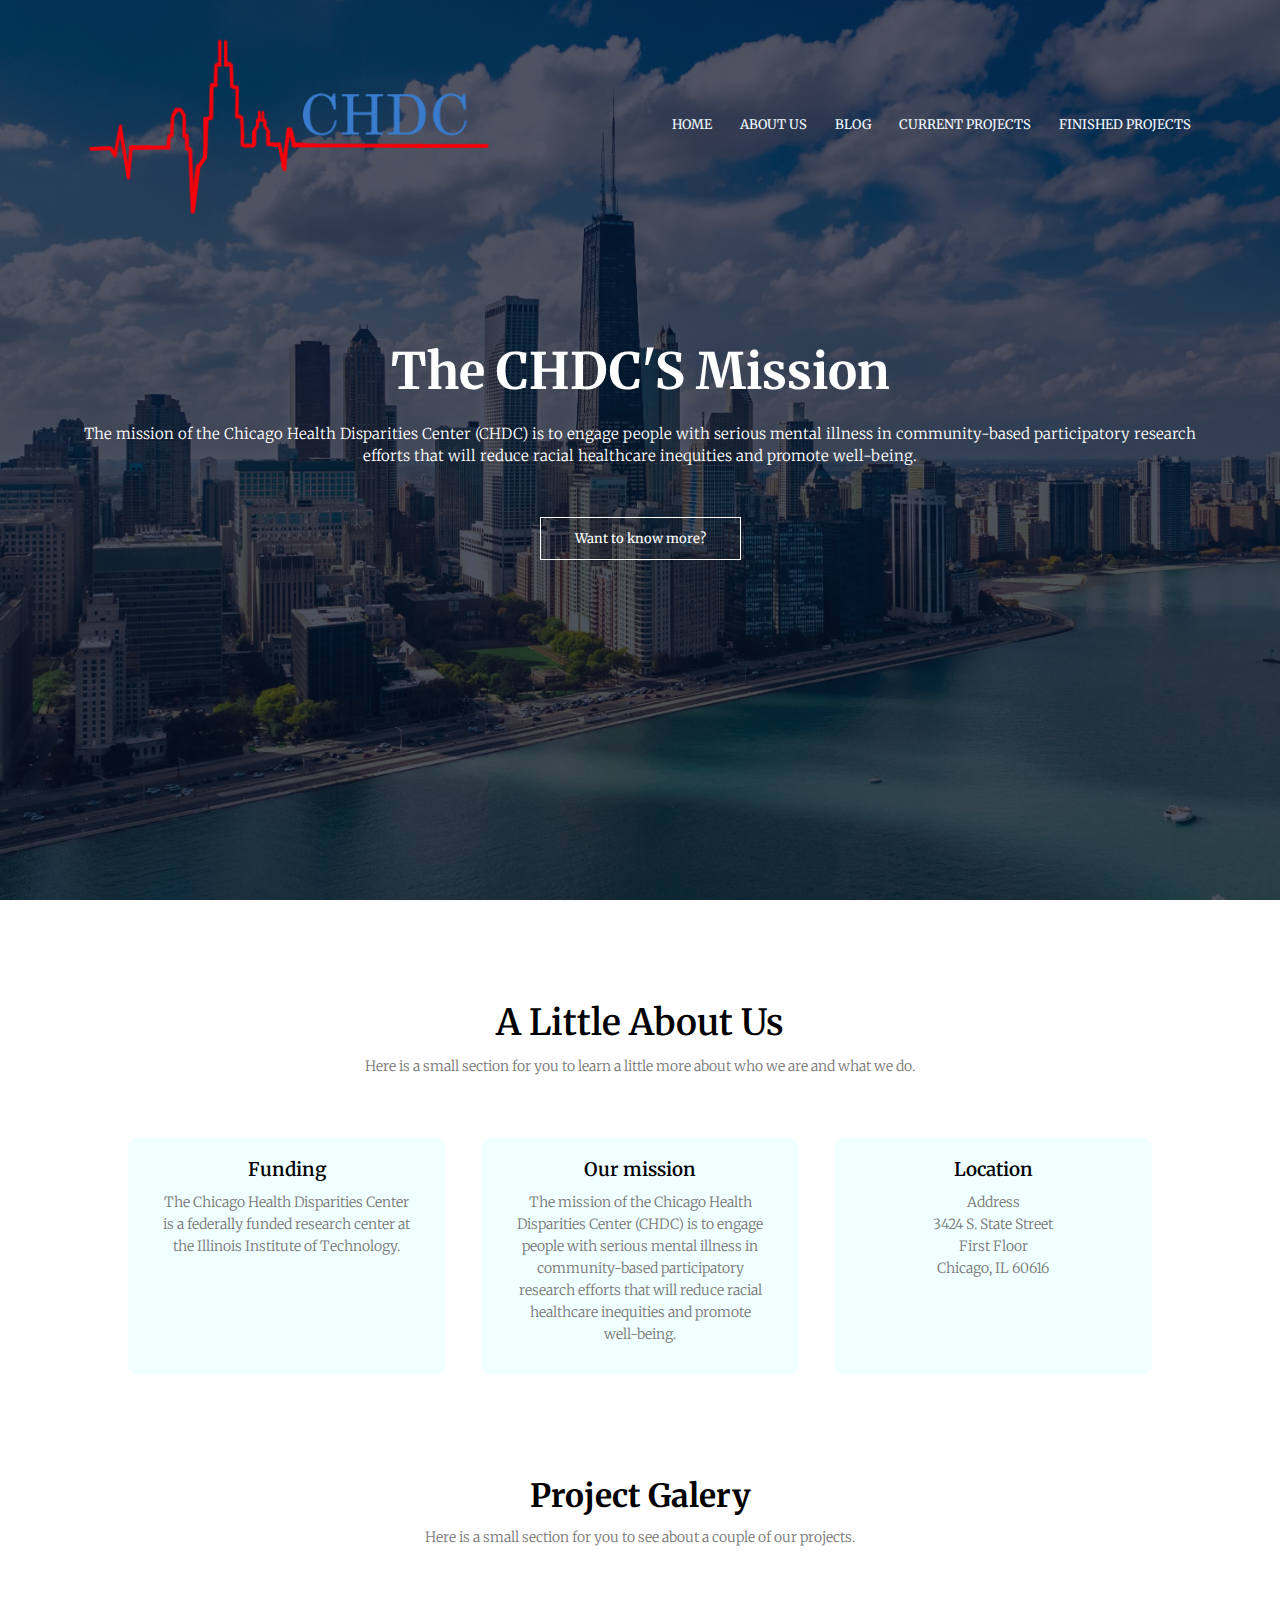
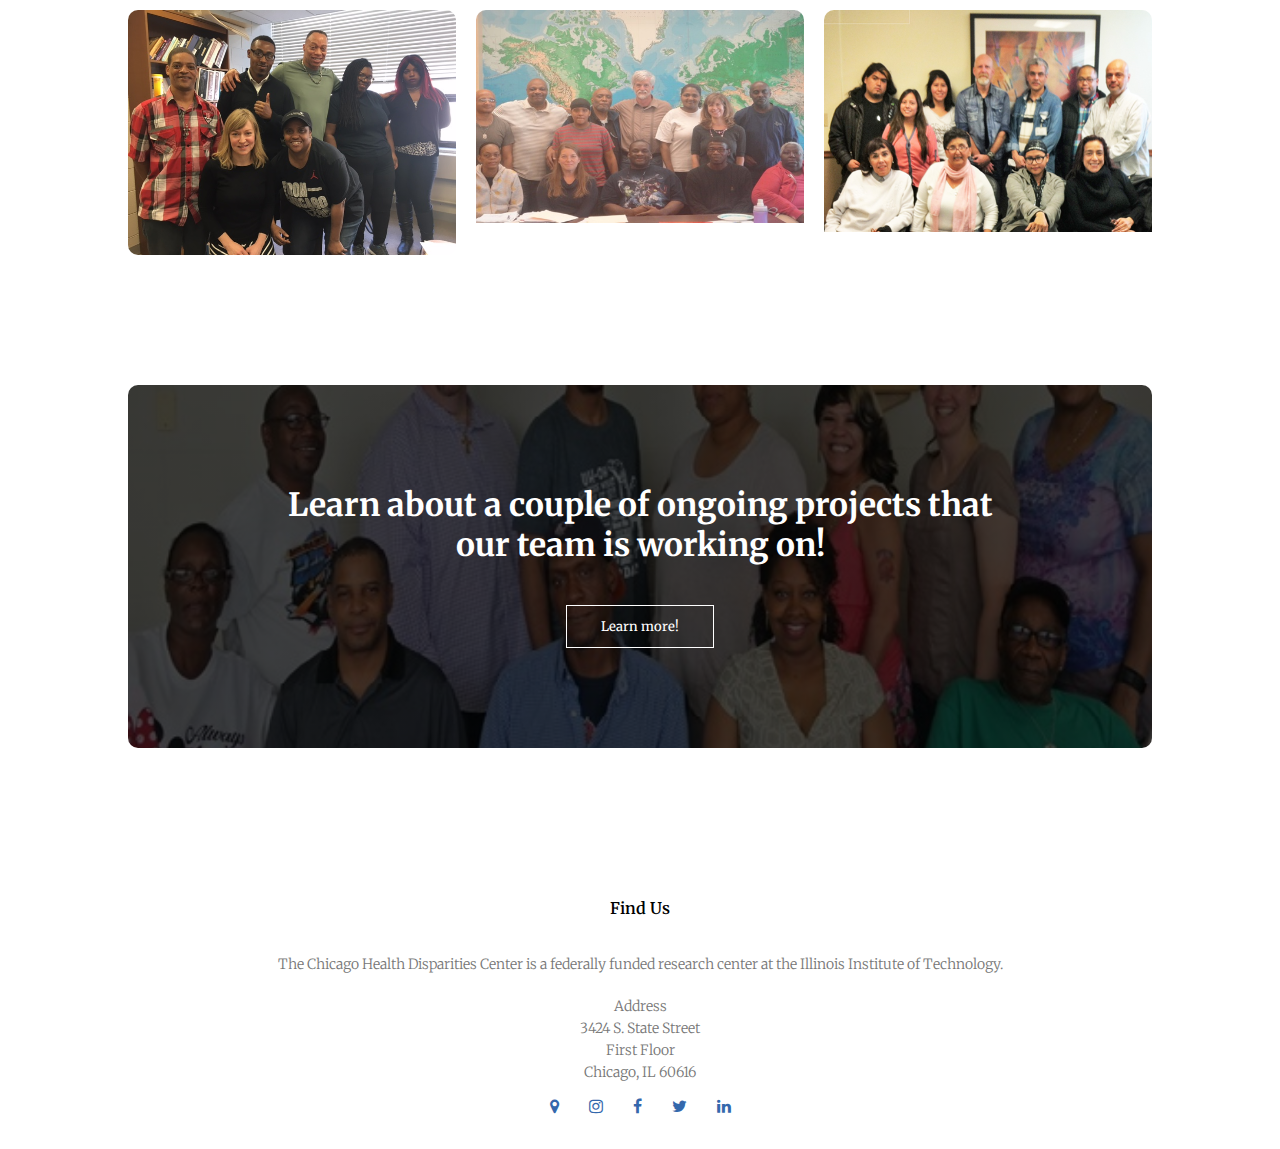
<file: index.html>
<!DOCTYPE html>
<html>
    <head>
        <meta name="viewport" content="with=device-width, initial-scale=1.0">
        <title>Chicago Health Disparities Center</title>
        <link rel="stylesheet" href="style.css">
        <link rel="preconnect" href="https://fonts.googleapis.com">
        <link rel="preconnect" href="https://fonts.gstatic.com" crossorigin>
        <link href="https://fonts.googleapis.com/css2?family=Merriweather:ital,wght@0,400;0,900;1,400;1,700&display=swap" rel="stylesheet">
        <link rel="stylesheet" href="https://stackpath.bootstrapcdn.com/font-awesome/4.7.0/css/font-awesome.min.css">
    
    </head>
<body>
    <section class="header">
        <nav>
            <a href="index.html"><img src="img/logo.png"></a>
            <div class="nav-links" id="navLinks">
                <i class="fa fa-times-circle" onclick="hideMenu()"></i>
                <ul>
                    <li><a href="index.html">HOME</a></li>
                    <li><a href="about.html">ABOUT US</a></li>
                    <li><a href="blog.html">BLOG</a></li>
                    <li><a href="currentprojects.html">CURRENT PROJECTS</a></li>
                    <li><a href="finishedprojects.html">FINISHED PROJECTS</a></li>
                </ul>
            </div>
            <i class="fa fa-bars" onclick="showMenu()"></i>
        </nav>

    <div class="text-box">
        <h1>The CHDC'S Mission</h1>
        <p>The mission of the Chicago Health Disparities Center (CHDC) is to engage people with serious mental illness in community-based participatory research efforts that will reduce racial healthcare inequities and promote well-being.</p>
        <a href="about.html" class="KnowMore-btn">Want to know more?</a>
    
    
    </div>

    </section>

    <!----------NEED TO MODIFY------------>

<section class="course" id="course">
    <h1>A Little About Us</h1>
    <p>Here is a small section for you to learn a little more about who we are and what we do.</p>

    <div class="course-row">
        <div class="course-col">
            <h3>Funding</h3>
            <p>The Chicago Health Disparities Center is a federally funded research center at the Illinois Institute of Technology.</p>
        </div>
        <div class="course-col">
            <h3>Our mission</h3>
            <p>The mission of the Chicago Health Disparities Center (CHDC) is to engage people with serious mental illness in community-based participatory research efforts that will reduce racial healthcare inequities and promote well-being.</p>
        </div>
        <div class="course-col">
            <h3>Location</h3>
            <p>Address<br>3424 S. State Street<br>First Floor<br>Chicago, IL 60616</p>
        </div>
    </div>


</section>

<!------------ IMAGES OF WHAT EVER -------------->

<section class="campus">
    <h1>Project Galery</h1>
    <p>Here is a small section for you to see about a couple of our projects.</p>

    <div class="campus-row">
        <div class="campus-col">
            <img src="img/inspiringchangeteampic3-3.jpg">
            <div class="layer">
                <h3>CBPR LEADERSHIP TRAINING</h3>
            </div>
        </div>
        <div class="campus-col">
            <img src="img/africanAmericanPeerNavigator_homeless.jpg">
            <div class="layer">
                <h3>AFRICAN AMERICAN <br>PEER NAVIGATORS</h3>
            </div>
        </div>

        <div class="campus-col">
            <img src="img/latinoPeerNavigator.png">
            <div class="layer">
                <h3>LATINX PEER NAVIGATORS</h3>
            </div>
        </div>
    </div>


</section>


<!------------ CONTACT US -------------->

<section class="cta">
    <h1>Learn about a couple of ongoing projects that<br> our team is working on!</h1>
    <a href="currentprojects.html" class="cta-btn">Learn more!</a>

</section>




<!------------ Footer -------------->

<section class="footer">
    <h4>Find Us</h4>
    <p>The Chicago Health Disparities Center is a federally funded research center at the Illinois Institute of Technology.</p>
    <p>Address<br>3424 S. State Street<br>First Floor<br>Chicago, IL 60616</p>
   
    <div class="icons">
        <a href="https://www.google.com/maps/dir//3424+South+State+Street,+Chicago,+IL/@41.8322342,-87.6294118,17z/data=!3m2!4b1!5s0x880e2cba942a6835:0xbfe775d05291b409!4m9!4m8!1m0!1m5!1m1!1s0x880e2c0dbb0f62c9:0x4e26a92be582bc8b!2m2!1d-87.6272231!2d41.8322302!3e3"><i class="fa fa-map-marker"></i></a>
        <a href="https://www.instagram.com/illinoistech/"><i class="fa fa-instagram" onclick=""></i></a>
        <a href="https://www.facebook.com/illinoistech/"><i class="fa fa-facebook" onclick=""></i></a>
        <a href="https://twitter.com/illinoistech"><i class="fa fa-twitter" onclick=""></i></a>
        <a href="https://www.linkedin.com/school/illinois-tech/"><i class="fa fa-linkedin" onclick=""></i></a>
    </div>

</section>



<!-------Javascript for menu toggling------>
    <script>

        var navLinks = document.getElementById("navLinks");
        function showMenu(){
            navLinks.style.right = "0";
        }
        function hideMenu(){
            navLinks.style.right = "-200px";
        }

    </script>

</body>
</html>
</file>
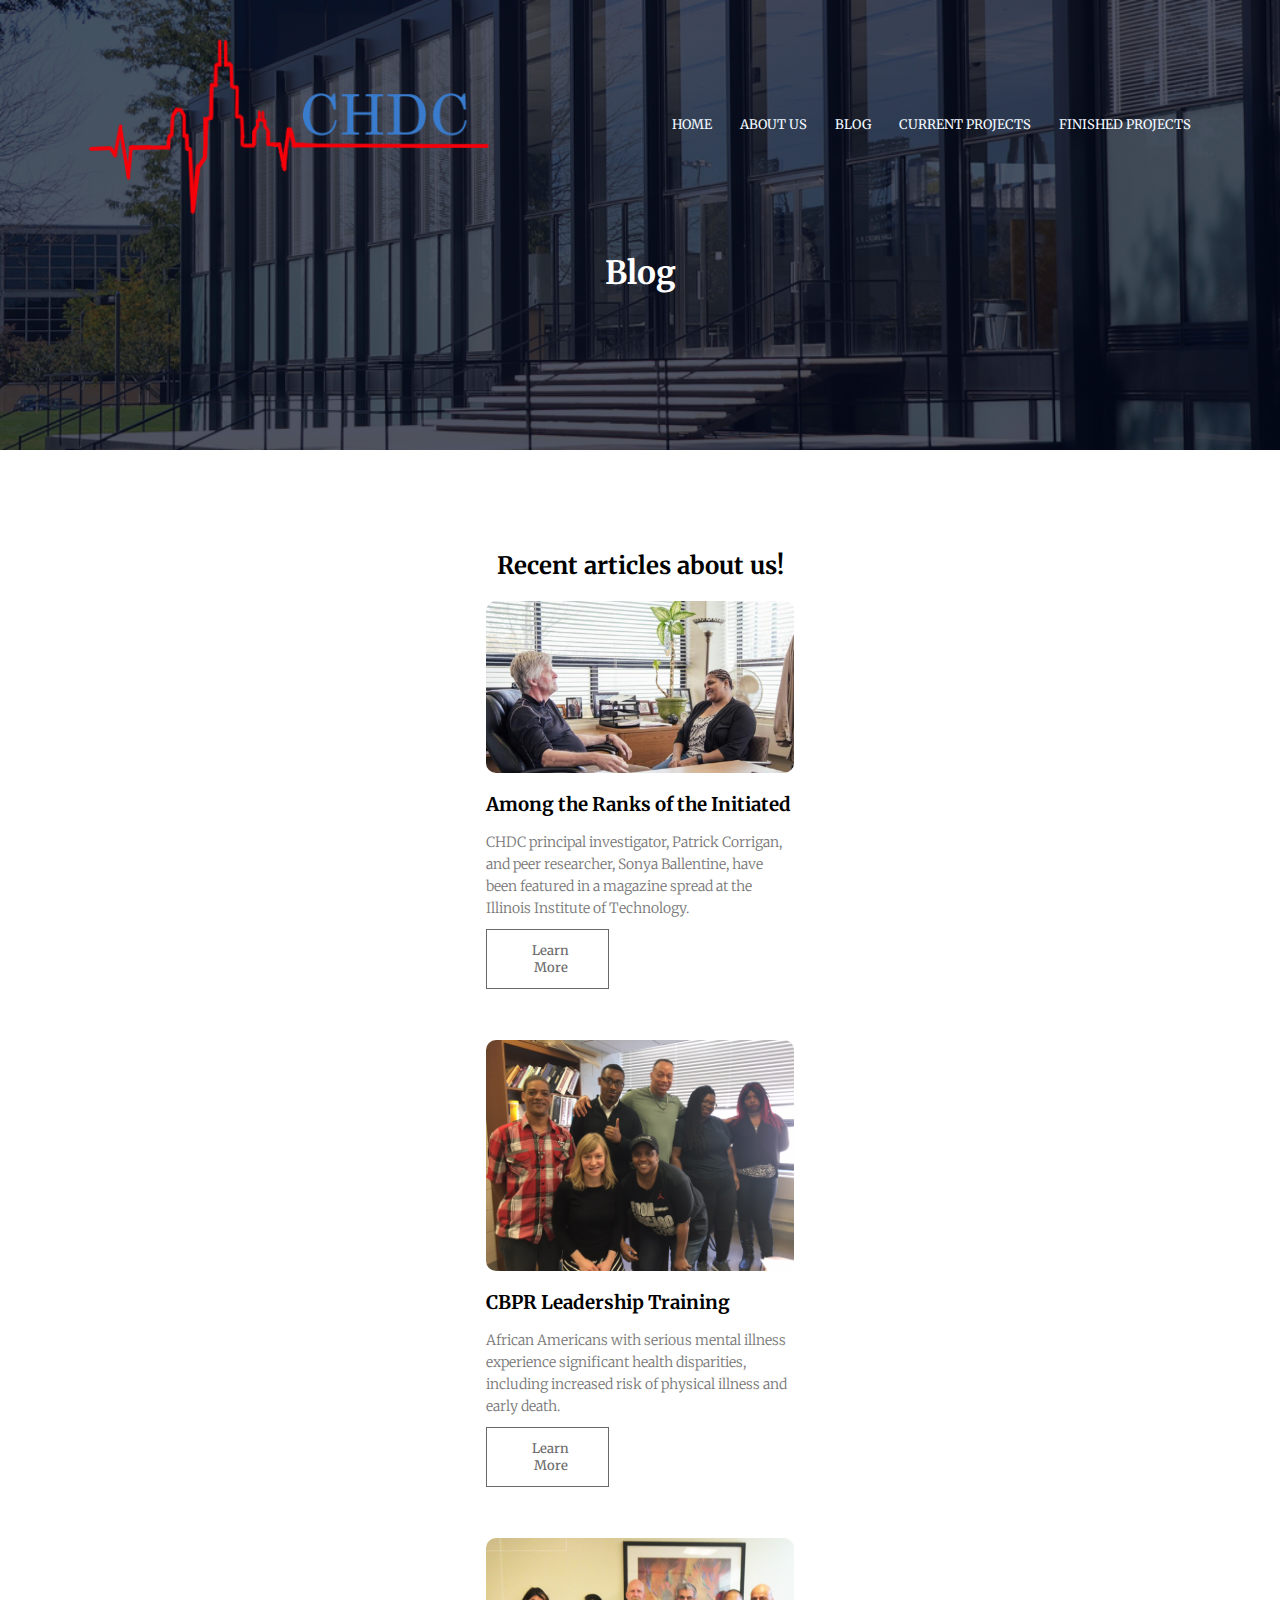
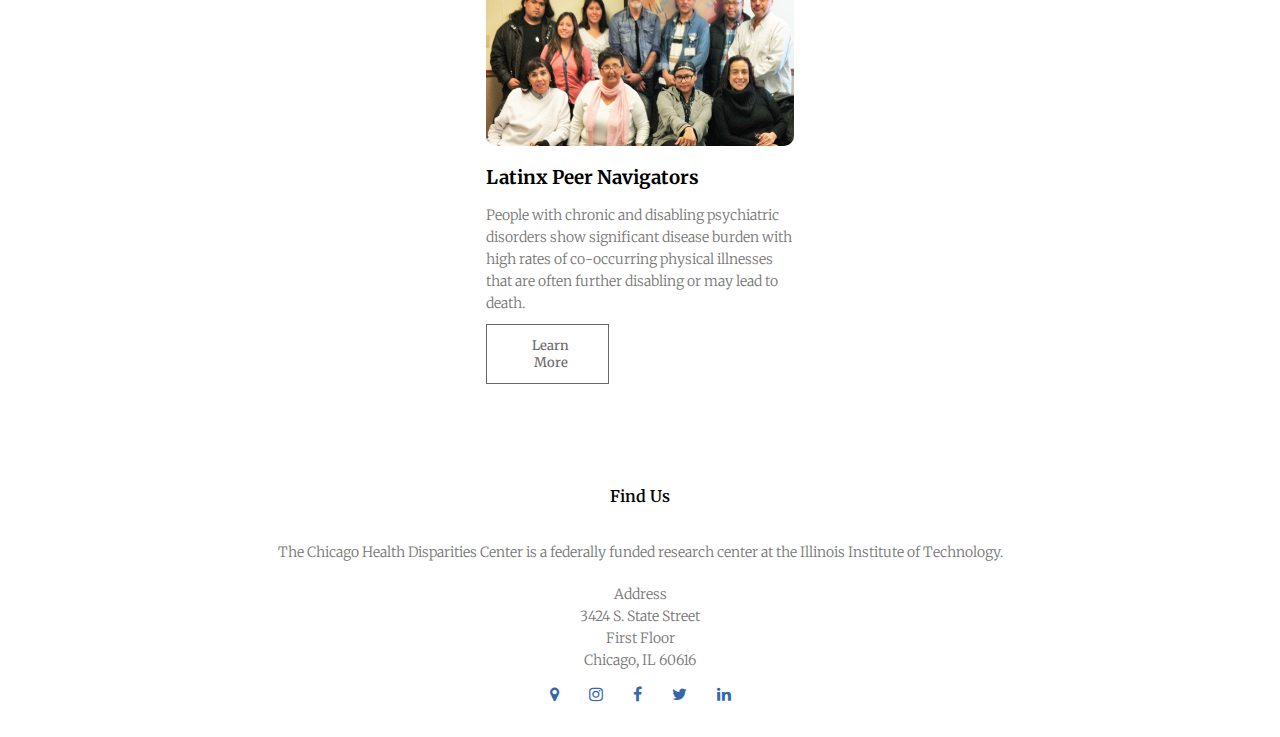
<file: blog.html>
<!DOCTYPE html>
<html>
    <head>
        <meta name="viewport" content="with=device-width, initial-scale=1.0">
        <title>Chicago Health Disparities Center</title>
        <link rel="stylesheet" href="style.css">
        <link rel="preconnect" href="https://fonts.googleapis.com">
        <link rel="preconnect" href="https://fonts.gstatic.com" crossorigin>
        <link href="https://fonts.googleapis.com/css2?family=Merriweather:ital,wght@0,400;0,900;1,400;1,700&display=swap" rel="stylesheet">
        <link rel="stylesheet" href="https://stackpath.bootstrapcdn.com/font-awesome/4.7.0/css/font-awesome.min.css">
    
    </head>
<body>
    <section class="sub-header">
        <nav>
            <a href="index.html"><img src="img/logo.png"></a>
            <div class="nav-links" id="navLinks">
                <i class="fa fa-times-circle" onclick="hideMenu()"></i>
                <ul>
                    <li><a href="index.html">HOME</a></li>
                    <li><a href="about.html">ABOUT US</a></li>
                    <li><a href="blog.html">BLOG</a></li>
                    <li><a href="currentprojects.html">CURRENT PROJECTS</a></li>
                    <li><a href="finishedprojects.html">FINISHED PROJECTS</a></li>
                </ul>
            </div>
            <i class="fa fa-bars" onclick="showMenu()"></i>
        </nav>

        <h1>Blog</h1> 

    </section>


    <section class="highlights">
        <h2>Recent articles about us!</h2>
        <p></p>
        <meta name="viewport" content="width=device-width, initial-scale=1.0">

            <div class="highlights-col">
                <img src="img/sonya-pat-iit-mag.jpg">
                <h3>Among the Ranks of the Initiated</h3>
                <p>CHDC principal investigator, Patrick Corrigan, and peer researcher, Sonya Ballentine, have been featured in a magazine spread at the Illinois Institute of Technology.</p>
                <a href="https://research.iit.edu/profile/faculty/among-ranks-initiated#:~:text=Among%20the%20Ranks%20of%20the%20Initiated%20Patrick%20Corrigan%2C,an%20Illinois%20Tech%20research%20associate%E2%80%94is%20a%20soul%20soldier." class="highlights-btn">Learn More</a>
            </div>
    
            <div class="highlights-col">
                <img src="img/inspiringchangeteampic3-3.jpg">
                <h3>CBPR Leadership Training</h3>
                <p>African Americans with serious mental illness experience significant health disparities, including increased risk of physical illness and early death. </p>
                <a href="https://research.iit.edu/profile/faculty/among-ranks-initiated#:~:text=Among%20the%20Ranks%20of%20the%20Initiated%20Patrick%20Corrigan%2C,an%20Illinois%20Tech%20research%20associate%E2%80%94is%20a%20soul%20soldier." class="highlights-btn">Learn More</a>

            </div>
    
            <div class="highlights-col">
                <img src="img/latinoPeerNavigator.png">
                <h3>Latinx Peer Navigators</h3>
                <p>People with chronic and disabling psychiatric disorders show significant disease burden with high rates of co-occurring physical illnesses that are often further disabling or may lead to death. </p>
                <a href="https://research.iit.edu/profile/faculty/among-ranks-initiated#:~:text=Among%20the%20Ranks%20of%20the%20Initiated%20Patrick%20Corrigan%2C,an%20Illinois%20Tech%20research%20associate%E2%80%94is%20a%20soul%20soldier." class="highlights-btn">Learn More</a>

            </div>
        </div>
    </section>


<!------------ Footer -------------->

<section class="footer">
    <h4>Find Us</h4>
    <p>The Chicago Health Disparities Center is a federally funded research center at the Illinois Institute of Technology.</p>
    <p>Address<br>3424 S. State Street<br>First Floor<br>Chicago, IL 60616</p>
   
    <div class="icons">
        <a href="https://www.google.com/maps/dir//3424+South+State+Street,+Chicago,+IL/@41.8322342,-87.6294118,17z/data=!3m2!4b1!5s0x880e2cba942a6835:0xbfe775d05291b409!4m9!4m8!1m0!1m5!1m1!1s0x880e2c0dbb0f62c9:0x4e26a92be582bc8b!2m2!1d-87.6272231!2d41.8322302!3e3"><i class="fa fa-map-marker"></i></a>
        <a href="https://www.instagram.com/illinoistech/"><i class="fa fa-instagram" onclick=""></i></a>
        <a href="https://www.facebook.com/illinoistech/"><i class="fa fa-facebook" onclick=""></i></a>
        <a href="https://twitter.com/illinoistech"><i class="fa fa-twitter" onclick=""></i></a>
        <a href="https://www.linkedin.com/school/illinois-tech/"><i class="fa fa-linkedin" onclick=""></i></a>
    </div>

</section>

<!-------Javascript for menu toggling------>
    <script>

        var navLinks = document.getElementById("navLinks");
        function showMenu(){
            navLinks.style.right = "0";
        }
        function hideMenu(){
            navLinks.style.right = "-200px";
        }

    </script>

</body>
</html>
</file>
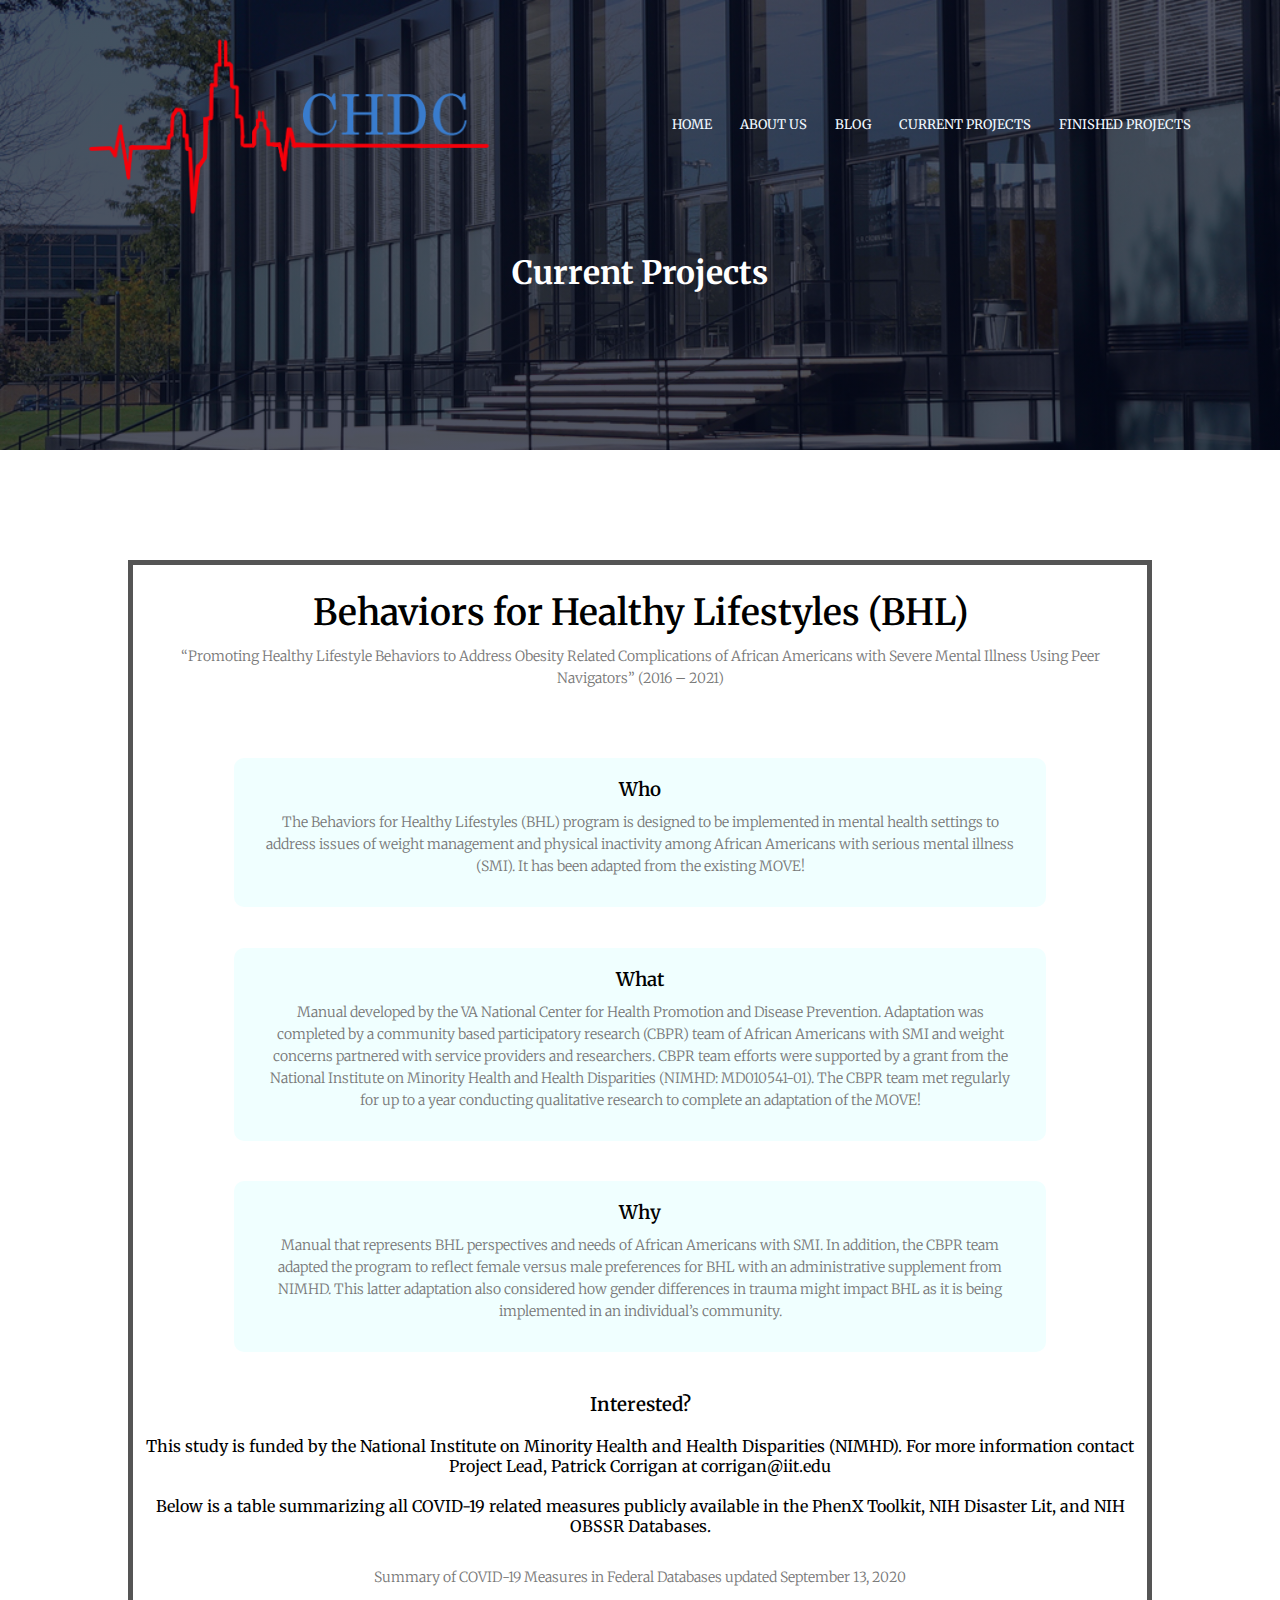
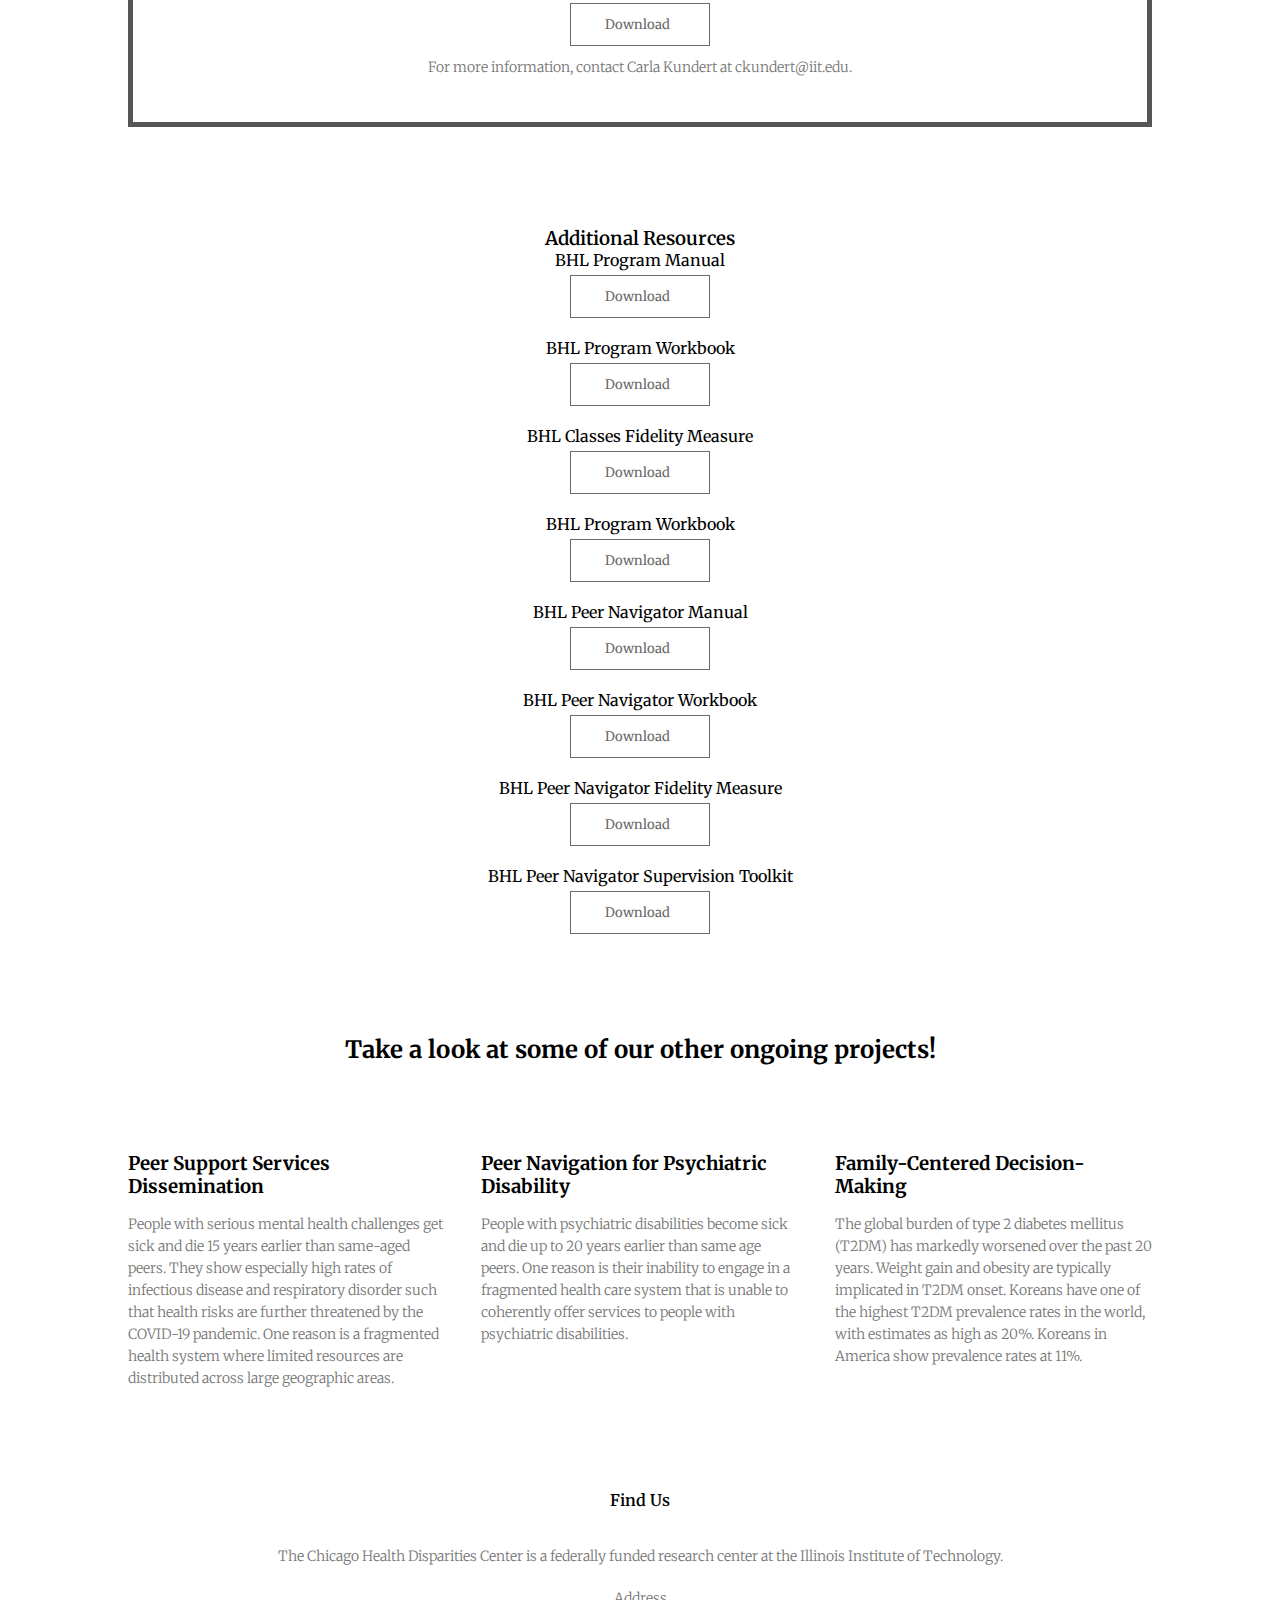
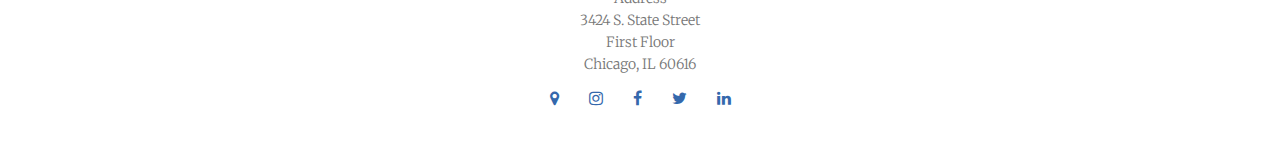
<file: currentprojects.html>
<!DOCTYPE html>
<html>
    <head>
        <meta name="viewport" content="with=device-width, initial-scale=1.0">
        <title>Chicago Health Disparities Center</title>
        <link rel="stylesheet" href="style.css">
        <link rel="preconnect" href="https://fonts.googleapis.com">
        <link rel="preconnect" href="https://fonts.gstatic.com" crossorigin>
        <link href="https://fonts.googleapis.com/css2?family=Merriweather:ital,wght@0,400;0,900;1,400;1,700&display=swap" rel="stylesheet">
        <link rel="stylesheet" href="https://stackpath.bootstrapcdn.com/font-awesome/4.7.0/css/font-awesome.min.css">
    
    </head>
<body>
    <section class="sub-header">
        <nav>
            <a href="index.html"><img src="img/logo.png"></a>
            <div class="nav-links" id="navLinks">
                <i class="fa fa-times-circle" onclick="hideMenu()"></i>
                <ul>
                    <li><a href="index.html">HOME</a></li>
                    <li><a href="about.html">ABOUT US</a></li>
                    <li><a href="blog.html">BLOG</a></li>
                    <li><a href="currentprojects.html">CURRENT PROJECTS</a></li>
                    <li><a href="finishedprojects.html">FINISHED PROJECTS</a></li>
                </ul>
            </div>
            <i class="fa fa-bars" onclick="showMenu()"></i>
        </nav>

        <h1>Current Projects</h1> 

    </section>

    
    <!---------- Current Projects ------------>

    <section class="course" id="course">
    <div class="project-img">
        <h1>Behaviors for Healthy Lifestyles (BHL)</h1>
        <p>“Promoting Healthy Lifestyle Behaviors to Address Obesity Related Complications of African Americans with Severe Mental Illness Using Peer Navigators”

            (2016 – 2021)</p>
   
        <div class="project-abt">
            <section class="course" id="course">
                    <br>
                    <br>
                    <div class="course-col">
                    <h3>Who</h3>
                    <p>The Behaviors for Healthy Lifestyles (BHL) program is designed to be implemented in mental health settings to address issues of weight management and physical inactivity among African Americans with serious mental illness (SMI). It has been adapted from the existing MOVE! </p>
                </div>
                    <div class="course-col">
                    <h3>What</h3>
                    <p>Manual developed by the VA National Center for Health Promotion and Disease Prevention. Adaptation was completed by a community based participatory research (CBPR) team of African Americans with SMI and weight concerns partnered with service providers and researchers. CBPR team efforts were supported by a grant from the National Institute on Minority Health and Health Disparities (NIMHD: MD010541-01). The CBPR team met regularly for up to a year conducting qualitative research to complete an adaptation of the MOVE!</p>
                    </div>
                    <div class="course-col">
                        <h3>Why</h3>
                        <p>Manual that represents BHL perspectives and needs of African Americans with SMI. In addition, the CBPR team adapted the program to reflect female versus male preferences for BHL with an administrative supplement from NIMHD. This latter adaptation also considered how gender differences in trauma might impact BHL as it is being implemented in an individual’s community.</p>
                    </div> 
            </section>
        <h3>Interested?</h3>
        <br>

<a>This study is funded by the National Institute on Minority Health and Health Disparities (NIMHD). For more information contact Project Lead, Patrick Corrigan at corrigan@iit.edu<br></a>
<br>
<a>Below is a table summarizing all COVID-19 related measures publicly available in the PhenX Toolkit, NIH Disaster Lit, and NIH OBSSR Databases. <br></a>
<br>
<p>Summary of COVID-19 Measures in Federal Databases updated September 13, 2020 </p>

<a href="https://chicagohealthdisparities.org/wp-content/uploads/2020/12/Summary-of-COVID19-Measures-in-Federal-Databases-September-13.pdf" class="project-btn">Download</a>
<p>For more information, contact Carla Kundert at ckundert@iit.edu.</p>
</div>
</section>
<div class=".project-resources">
    
<section class="course" id="course">
    <h3>Additional Resources</h3>
    <a> BHL Program Manual </a>
    <a href="https://chicagohealthdisparities.org/wp-content/uploads/2020/12/BHL-Manual-Cohort-3-Final.pdf" class="project-btn">Download</a>
    <br>
    <a> BHL Program Workbook </a>
    <br>
    <a href="https://chicagohealthdisparities.org/wp-content/uploads/2020/12/BHL-Workbook_Cohorts-2.3_2.19.2019_FINAL.pdf" class="project-btn">Download</a>
    <br>
    <a> BHL Classes Fidelity Measure </a>
    <a href="https://chicagohealthdisparities.org/wp-content/uploads/2020/12/BHL-Fidelity-for-Classes-1.26-and-Review-Classes-1.4_3.30.2018.pdf" class="project-btn">Download</a>
    <br>
    <a> BHL Program Workbook </a>
    <a href="https://chicagohealthdisparities.org/wp-content/uploads/2020/12/Exercise-Fidelity-BHL_draft_3.30.2018.pdf" class="project-btn">Download</a>
    <br>
    <a> BHL Peer Navigator Manual </a>
    <a href="https://chicagohealthdisparities.org/wp-content/uploads/2020/12/PN-BHL-Manual.pdf" class="project-btn">Download</a>
    <br>
    <a> BHL Peer Navigator Workbook </a>
    <a href="https://chicagohealthdisparities.org/wp-content/uploads/2020/12/PN-BHL-Workbook.pdf" class="project-btn">Download</a>
    <br>
    <a> BHL Peer Navigator Fidelity Measure </a>
    <a href="https://chicagohealthdisparities.org/wp-content/uploads/2020/12/PN_Fidelity.pdf" class="project-btn">Download</a>
    <br>
    <a> BHL Peer Navigator Supervision Toolkit </a>
    <a href="https://chicagohealthdisparities.org/wp-content/uploads/2020/12/PN-Toolkit-for-BHL.Final-1.pdf" class="project-btn">Download</a>

</div>


</section>




<!-------- Current Projects ------->

<section class="facilities">
    <h2>Take a look at some of our other ongoing projects!</h2>
    <p></p>

    <div class="facilities-row">
        <div class="facilities-col">
            <h3>Peer Support Services Dissemination</h3>
            <p>People with serious mental health challenges get sick and die 15 years earlier than same-aged peers. They show especially high rates of infectious disease and respiratory disorder such that health risks are further threatened by the COVID-19 pandemic.  One reason is a fragmented health system where limited resources are distributed across large geographic areas.</p>
        </div>

        <div class="facilities-col">
            <h3>Peer Navigation for Psychiatric Disability</h3>
            <p>People with psychiatric disabilities become sick and die up to 20 years earlier than same age peers.  One reason is their inability to engage in a fragmented health care system that is unable to coherently offer services to people with psychiatric disabilities.  </p>
        </div>

        <div class="facilities-col">
            <h3>Family-Centered Decision-Making</h3>
            <p>The global burden of type 2 diabetes mellitus (T2DM) has markedly worsened over the past 20 years. Weight gain and obesity are typically implicated in T2DM onset. Koreans have one of the highest T2DM prevalence rates in the world, with estimates as high as 20%.  Koreans in America show prevalence rates at 11%. </p>
        </div>
    </div>
</section>



    
    
    
    
    
    
    
    
    












<!------------ Footer -------------->

<section class="footer">
    <h4>Find Us</h4>
    <p>The Chicago Health Disparities Center is a federally funded research center at the Illinois Institute of Technology.</p>
    <p>Address<br>3424 S. State Street<br>First Floor<br>Chicago, IL 60616</p>
   
    <div class="icons">
        <a href="https://www.google.com/maps/dir//3424+South+State+Street,+Chicago,+IL/@41.8322342,-87.6294118,17z/data=!3m2!4b1!5s0x880e2cba942a6835:0xbfe775d05291b409!4m9!4m8!1m0!1m5!1m1!1s0x880e2c0dbb0f62c9:0x4e26a92be582bc8b!2m2!1d-87.6272231!2d41.8322302!3e3"><i class="fa fa-map-marker"></i></a>
        <a href="https://www.instagram.com/illinoistech/"><i class="fa fa-instagram" onclick=""></i></a>
        <a href="https://www.facebook.com/illinoistech/"><i class="fa fa-facebook" onclick=""></i></a>
        <a href="https://twitter.com/illinoistech"><i class="fa fa-twitter" onclick=""></i></a>
        <a href="https://www.linkedin.com/school/illinois-tech/"><i class="fa fa-linkedin" onclick=""></i></a>
    </div>

</section>

<!-------Javascript for menu toggling------>
    <script>

        var navLinks = document.getElementById("navLinks");
        function showMenu(){
            navLinks.style.right = "0";
        }
        function hideMenu(){
            navLinks.style.right = "-200px";
        }

    </script>

</body>
</html>
</file>
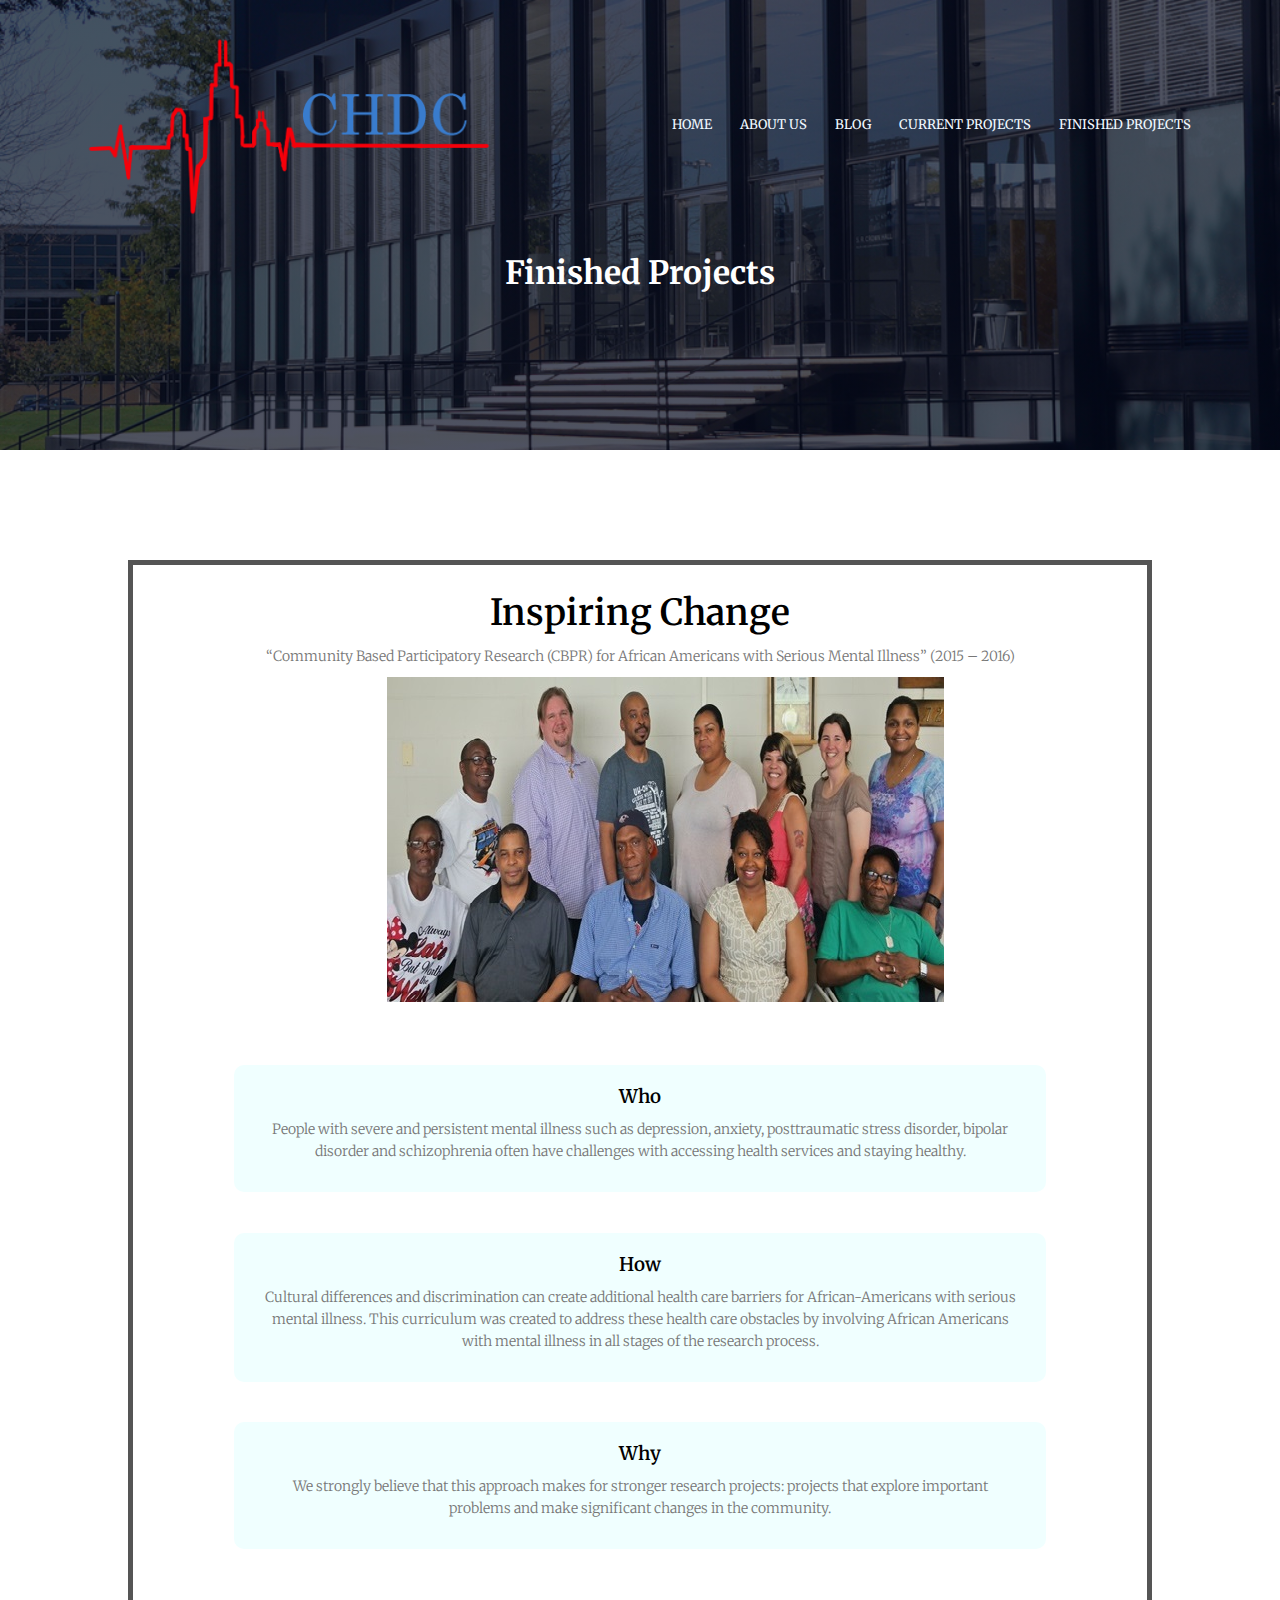
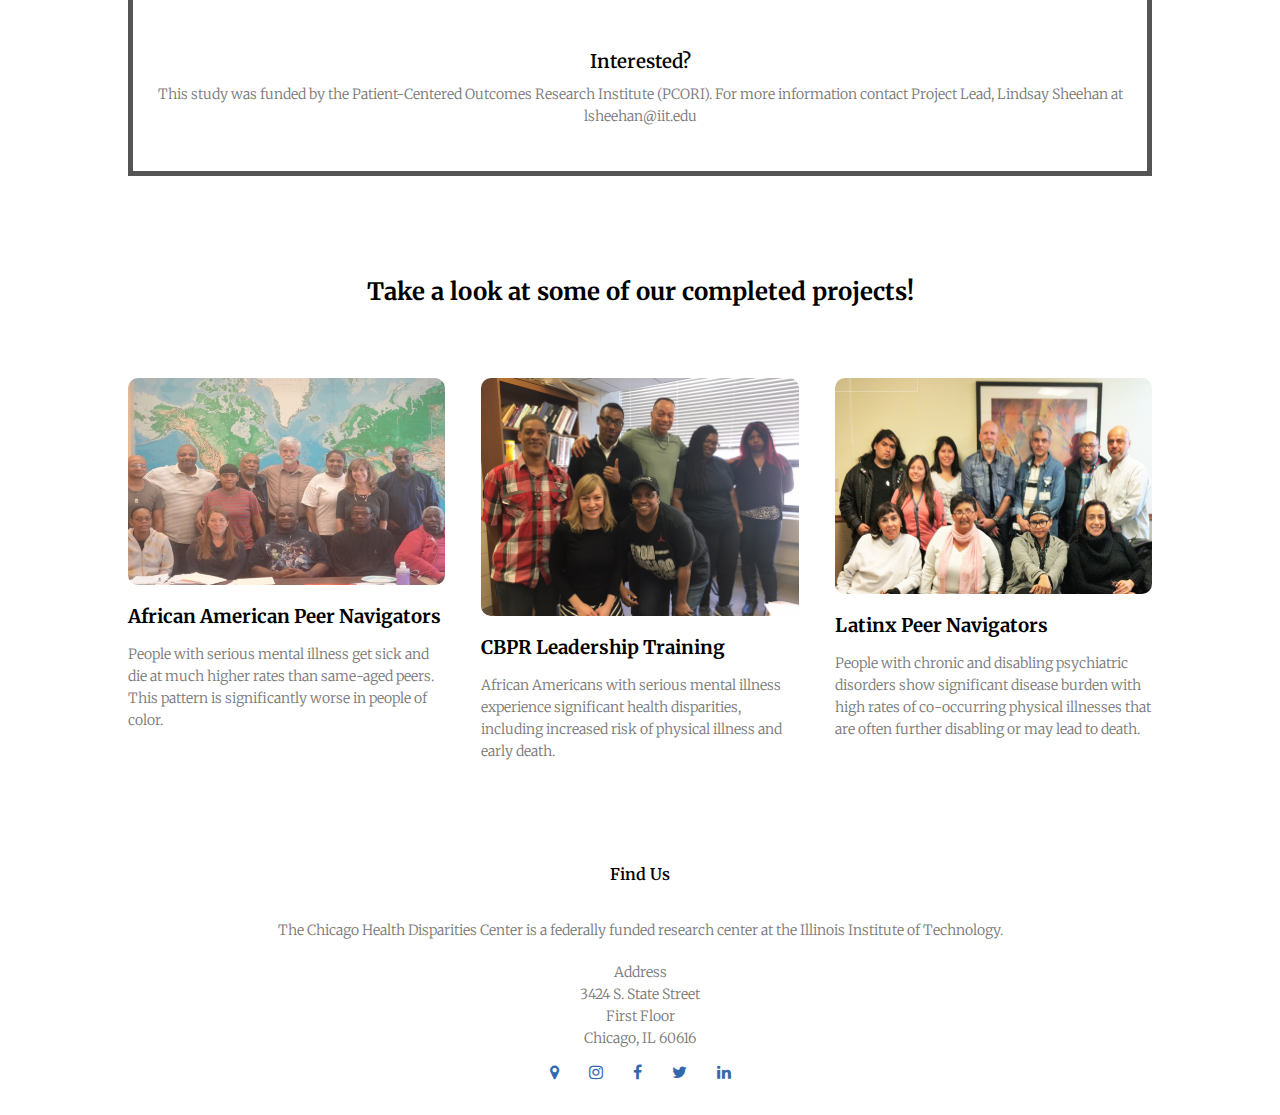
<file: finishedprojects.html>
<!DOCTYPE html>
<html>
    <head>
        <meta name="viewport" content="with=device-width, initial-scale=1.0">
        <title>Chicago Health Disparities Center</title>
        <link rel="stylesheet" href="style.css">
        <link rel="preconnect" href="https://fonts.googleapis.com">
        <link rel="preconnect" href="https://fonts.gstatic.com" crossorigin>
        <link href="https://fonts.googleapis.com/css2?family=Merriweather:ital,wght@0,400;0,900;1,400;1,700&display=swap" rel="stylesheet">
        <link rel="stylesheet" href="https://stackpath.bootstrapcdn.com/font-awesome/4.7.0/css/font-awesome.min.css">
    
    </head>
<body>
    <section class="sub-header">
        <nav>
            <a href="index.html"><img src="img/logo.png"></a>
            <div class="nav-links" id="navLinks">
                <i class="fa fa-times-circle" onclick="hideMenu()"></i>
                <ul>
                    <li><a href="index.html">HOME</a></li>
                    <li><a href="about.html">ABOUT US</a></li>
                    <li><a href="blog.html">BLOG</a></li>
                    <li><a href="currentprojects.html">CURRENT PROJECTS</a></li>
                    <li><a href="finishedprojects.html">FINISHED PROJECTS</a></li>
                </ul>
            </div>
            <i class="fa fa-bars" onclick="showMenu()"></i>
        </nav>

        <h1>Finished Projects</h1> 

    </section>

    
    <!---------- Current Projects ------------>

    <section class="course" id="course">
    <div class="project-img">
        <h1>Inspiring Change</h1>
        <p>“Community Based Participatory Research (CBPR) for African Americans with Serious Mental Illness”

            (2015 – 2016)</p>
        <div class="project-img-add">        <img style='vertical-align:right;' src="img/participatoryResearchforAfricanAmericans_inspiring_change-1.jpg">
        </div>
        <div class="project-abt">
            <section class="course" id="course">
                    <br>
                    <br>
                    <div class="course-col">
                    <h3>Who</h3>
                    <p>People with severe and persistent mental illness such as depression, anxiety, posttraumatic stress disorder, bipolar disorder and schizophrenia often have challenges with accessing health services and staying healthy. </p>
                </div>
                    <div class="course-col">
                    <h3>How</h3>
                    <p>Cultural differences and discrimination can create additional health care barriers for African-Americans with serious mental illness. This curriculum was created to address these health care obstacles by involving African Americans with mental illness in all stages of the research process.</p>
                    </div>
                    <div class="course-col">
                        <h3>Why</h3>
                        <p>We strongly believe that this approach makes for stronger research projects: projects that explore important problems and make significant changes in the community.</p>
                    </div>
               
            
            </section>

     
        <p></p>
        <br> </br>
        <center><h3>Interested?</h3></center>
    <center><p>This study was funded by the Patient-Centered Outcomes Research Institute (PCORI). For more information contact Project Lead, Lindsay Sheehan at lsheehan@iit.edu</p></center>
</div>
</section>




<!-------- Current Projects ------->

<section class="facilities">
    <h2>Take a look at some of our completed projects!</h2>
    <p></p>

    <div class="facilities-row">
        <div class="facilities-col">
            <img src="img/africanAmericanPeerNavigator_homeless.jpg">
            <h3>African American Peer Navigators</h3>
            <p>People with serious mental illness get sick and die at much higher rates than same-aged peers.
                This pattern is significantly worse in people of color.</p>
        </div>

        <div class="facilities-col">
            <img src="img/inspiringchangeteampic3-3.jpg">
            <h3>CBPR Leadership Training</h3>
            <p>African Americans with serious mental illness experience significant health disparities, including increased risk of physical illness and early death. </p>
        </div>

        <div class="facilities-col">
            <img src="img/latinoPeerNavigator.png">
            <h3>Latinx Peer Navigators</h3>
            <p>People with chronic and disabling psychiatric disorders show significant disease burden with high rates of co-occurring physical illnesses that are often further disabling or may lead to death. </p>
        </div>
    </div>
</section>



    
    
    
    
    
    
    
    
    












<!------------ Footer -------------->

<section class="footer">
    <h4>Find Us</h4>
    <p>The Chicago Health Disparities Center is a federally funded research center at the Illinois Institute of Technology.</p>
    <p>Address<br>3424 S. State Street<br>First Floor<br>Chicago, IL 60616</p>
   
    <div class="icons">
        <a href="https://www.google.com/maps/dir//3424+South+State+Street,+Chicago,+IL/@41.8322342,-87.6294118,17z/data=!3m2!4b1!5s0x880e2cba942a6835:0xbfe775d05291b409!4m9!4m8!1m0!1m5!1m1!1s0x880e2c0dbb0f62c9:0x4e26a92be582bc8b!2m2!1d-87.6272231!2d41.8322302!3e3"><i class="fa fa-map-marker"></i></a>
        <a href="https://www.instagram.com/illinoistech/"><i class="fa fa-instagram" onclick=""></i></a>
        <a href="https://www.facebook.com/illinoistech/"><i class="fa fa-facebook" onclick=""></i></a>
        <a href="https://twitter.com/illinoistech"><i class="fa fa-twitter" onclick=""></i></a>
        <a href="https://www.linkedin.com/school/illinois-tech/"><i class="fa fa-linkedin" onclick=""></i></a>
    </div>

</section>

<!-------Javascript for menu toggling------>
    <script>

        var navLinks = document.getElementById("navLinks");
        function showMenu(){
            navLinks.style.right = "0";
        }
        function hideMenu(){
            navLinks.style.right = "-200px";
        }

    </script>

</body>
</html>
</file>
<file: style.css>
*{
    margin: 0;
    padding: 0;
    font-family: 'Merriweather', serif;
    box-sizing: border-box;
}
.header{
    min-height: 100vh;
    width: 100%;
    background-image: linear-gradient(rgba(4,9,30,0.7),rgba(4,9,30,0.7)), url(img/skyline-photo.jpg);
    background-position: center;
    background-size: cover;
    position: relative;
}
nav{
    display: flex;
    padding: 2% 6%;
    justify-content: space-between;
    align-items: center;
}
nav img{
    width: 450px;
}
.nav-links{
    flex: 1;
    text-align: right;
}
.nav-links ul li{
    list-style: none;
    display: inline-block;
    padding: 8px 12px;
    position: relative;
}
.nav-links ul li a{
    color: aliceblue;
    text-decoration: none;
    font-size: 13px;
}
.nav-links ul li::after{
    content: '';
    width: 0%;
    height: 2px;
    background: rgb(246, 0, 10);
    display: block;
    margin: auto;
    transition: 0.5s;
}
.nav-links ul li:hover::after{
    width: 100%;
}
.text-box{
    width: 90%;
    color: #fff;
    position: absolute;
    top: 50%;
    left: 50%;
    transform: translate(-50%, -50%);
    text-align: center;
}
.text-box h1{
    font-size: 50px;
}
.text-box p{
    margin: 10px 0 40px;
    font-size: 15px;
    color: #fff;
}

.KnowMore-btn{
    display: inline-block;
    text-decoration: none;
    color: #fff;
    border: 1px solid #fff;
    padding: 12px 34px;
    font-size: 13px;
    background: transparent;
    position: relative;
    cursor: pointer;

}
.KnowMore-btn:hover{
    border: 1px solid rgb(52, 104, 172);
    background: rgb(52, 104, 172);
    transition: 0.5s;
}

nav .fa{
    display: none;
}

@media(max-width: 700px){
    .text-box h1{
        font-size: 28px;
    }
    .nav-links ul li{
        display: block;
    }
    nav img{
        width: 150px;
    }
    .nav-links{
        position: absolute;
        background: rgb(52, 104, 172);
        height: 100vh;
        width: 200px;
        top: 0;
        right: -200px;
        text-align: left;
        z-index: 2;
        transition: 1s;
    }
    nav .fa{
        display: block;
        color: #fff;
        margin: 10px;
        font-size: 22px;
        cursor: pointer;
    }

    .nav-links ul{
        padding: 30px;
    }

    .text-box p{
        font-size: 10px;
    }
}

/* course */

.course{
    width: 80%;
    margin: auto;
    text-align: center;
    padding-top: 100px;
}
.course h1{
    font-size: 36px;
    font-weight: 600;
}

p{
    color: #777;
    font-size: 14px;
    font-weight: 300;
    line-height: 22px;
    padding: 10px;
}

.course-row{
    margin-top: 5%;
    display: flex;
    justify-content: space-between;
}

.course-col{
    flex-basis: 31%;
    background: rgb(240, 255, 255);
    border-radius: 10px;
    margin-bottom: 5%;
    padding: 20px;
    box-sizing: border-box;
    transition: 0.5s;
}

.course h3{
    text-align: center;
    font-weight: 600;
    margin-bottom: 10px 0;
}

.course-col:hover{
    box-shadow: 0 0 20px 0px rgba(4,9,30,0.2);
}

@media(max-width: 700px){
    .course-row{
        flex-direction: column;
    }
    .course h1{
        font-size: 32px;
    }
}

/*-------- IMAGE GALERY ---------*/

.campus{
    width: 80%;
    margin: auto;
    text-align: center;
    padding-top: 50px;
}

.campus-col{
    flex-basis: 32%;
    border-radius: 10px;
    margin-bottom: 30px;
    position: relative;
    overflow: hidden;
}

.campus-col img{
    width: 100%;
    display: block;
}

.layer{
    background: transparent;
    height: 100%;
    width: 100%;
    position: absolute;
    top: 0;
    left: 0;
    transition: 0.5s;
}

.layer:hover{
    background: rgb(52, 104, 172, .7);
}

.layer h3{
    width: 100%;
    font-weight: 500;
    color: dimgray;
    font-size: 26px;
    bottom: 0;
    left: 50%;
    transform: translate(-50%);
    position: absolute;
    opacity: 0;
    transition: 0.5s;
}

.campus-row{
    margin-top: 5%;
    display: flex;
    justify-content: space-between;
}

.layer:hover h3{
    bottom: 49%;
    opacity: 1;
}

/*------OUR IMAGES------*/

.facilities{
    width: 80%;
    margin: auto;
    text-align: center;
    padding-top: 100px;
}

.facilities-col{
    flex-basis: 31%;
    border-radius: 10px;
    margin-bottom: 5%;
    text-align: left;
}

.facilities-col img{
    width: 100%;
    border-radius: 10px;
}

.facilities-col p{
    padding: 0;
}

.facilities-col h3{
    margin-top: 16px;
    margin-bottom: 15px;
    text-align: left;
}

.facilities-row{
    margin-top: 5%;
    display: flex;
    justify-content: space-between;
}

/*------FOOTER------*/


.footer{
    width: 100%;
    text-align: center;
    padding: 30px 0;
}
.footer h4{
    margin-bottom: 25px;
    margin-top: 20px;
    font-weight: 600;
}

.addressSize h4{
    margin-bottom: 5px;
    margin-top: 20px;
    font-weight: 600;
}

.icons .fa{
    color: rgb(52, 104, 172);
    margin: 0 13px;
    cursor: pointer;
    padding: 5px 0;
}






/*--------- about us page ----------*/

.sub-header{
    min-height: 50vh;
    width: 100%;
    background-image: linear-gradient(rgba(4,9,30,0.7),rgba(4,9,30,0.7)), url(img/270235266_e79df8749b_b.jpg);
    background-position: center;
    background-size: cover;
    position: relative;
    text-align: center;
    color: #fff;
}
.sub-header h1{
    margin-top: 5px;
}

.about-us{
    width: 80%;
    margin: auto;
    padding-top: 80px;
    padding-bottom: 50px;
}

.about-col{
    flex-basis: 48%;
    padding: 30px 2px;
}

.about-col-vid{
    flex-basis: 48%;
    padding: 30px 2px;
}

.about-col img{
    width: 100%;
}

.about-col h1{
    padding-top: 0;
}

.about-col p{
    padding: 15px 0 25px;
}

.about-row{
    margin-top: 5%;
    display: flex;
    justify-content: space-between;
}

.about-btn{
    display: inline-block;
    text-decoration: none;
    color: dimgray;
    border: 1px solid dimgray;
    padding: 12px 34px;
    font-size: 13px;
    background: transparent;
    position: relative;
    cursor: pointer;

}
.about-btn:hover{
    border: 1px solid rgb(52, 104, 172);
    background: rgb(52, 104, 172);
    transition: 0.5s;
}

@media(max-width: 700px){
    .about-col-vid{
        flex-basis: 48%;
        padding: 30px 2px;
    }
}

/*---------CTA--------*/

.cta{
    margin: 100px auto;
    width: 80%;
    background-image: linear-gradient(rgba(0,0,0,0.7),rgba(0,0,0,0.7)),url(img/participatoryResearchforAfricanAmericans_inspiring_change-1.jpg);
    background-position: center;
    background-size: cover;
    border-radius: 10px;
    text-align: center;
    padding: 100px 0;
}
.cta h1{
    color: #fff;
    margin-bottom: 40px;
    padding: 0;
}

.cta-btn{
    display: inline-block;
    text-decoration: none;
    color: #fff;
    border: 1px solid #fff;
    padding: 12px 34px;
    font-size: 13px;
    background: transparent;
    position: relative;
    cursor: pointer;

}
.cta-btn:hover{
    border: 1px solid rgb(52, 104, 172);
    background: rgb(52, 104, 172);
    transition: 0.5s;
}

@media(max-width: 700px){
    .cta h1{
        font-size: 20px;
    }
}

/*---------Finished Projects-------*/

.project-img{
    margin-top: 1%;
    border: 5px solid #555;
    padding-top: 25px;
    padding-bottom: 85px;
}

.project-img-add{
    max-width: 50%;
    margin-right: auto;
    margin-left: auto;
}

.project-abt{
    margin-top: -8%;
    margin-bottom: -5%;
}


.project-btn{
    display: flex;
    text-decoration: none;
    color: dimgray;
    border: 1px solid dimgray;
    padding: 12px 34px;
    font-size: 13px;
    background: transparent;
    position: relative;
    cursor: pointer;
    margin-left:auto;
    margin-right:auto;
    margin-top:5px;
    width: 140px;

}
.project-btn:hover{
    border: 1px solid rgb(52, 104, 172);
    background: rgb(52, 104, 172);
    transition: 0.5s;
}

@media(max-width: 700px){
    .project-abt{
        margin-right: auto;
        margin-left: auto;
    }
    .course-col{
        margin-left: auto;
        margin-right: auto;
    }
    .course-row{
        margin-right: auto;
        margin-left: auto;
    }
    .project-img-add{
        display: none;
    }
}

/*-------Highlights-------*/

.highlights{
    width: 80%;
    margin: auto;
    text-align: center;
    padding-top: 100px;
}

.highlights-col{
    flex-basis: 31%;
    border-radius: 10px;
    margin-bottom: 5%;
    max-width: 30%;
    margin-left: auto;
    margin-right: auto;
    text-align: left;
}

.highlights-col img{
    width: 100%;
    border-radius: 10px;
}

.highlights-col p{
    padding: 0;
}

.highlights-col h3{
    margin-top: 16px;
    margin-bottom: 15px;
    text-align: left;
}

.highlights-row{
    margin-top: 5%;
    display: flex;
    justify-content: space-between;
}
.highlights-btn{
    display: flex;
    text-decoration: none;
    color: dimgray;
    border: 1px solid dimgray;
    padding: 12px 45px;
    font-size: 13px;
    background: transparent;
    text-align: center;
    cursor: pointer;
    margin-top: 10px;
    max-width: 40%;
}

.highlights-btn:hover{
    border: 1px solid rgb(52, 104, 172);
    background: rgb(52, 104, 172);
    transition: 0.5s;
}

@media(max-width: 700px){
    .project-abt{
        margin-right: auto;
        margin-left: auto;
    }
    .highlights-col{
        max-width: 100%;
    }
}
</file>
